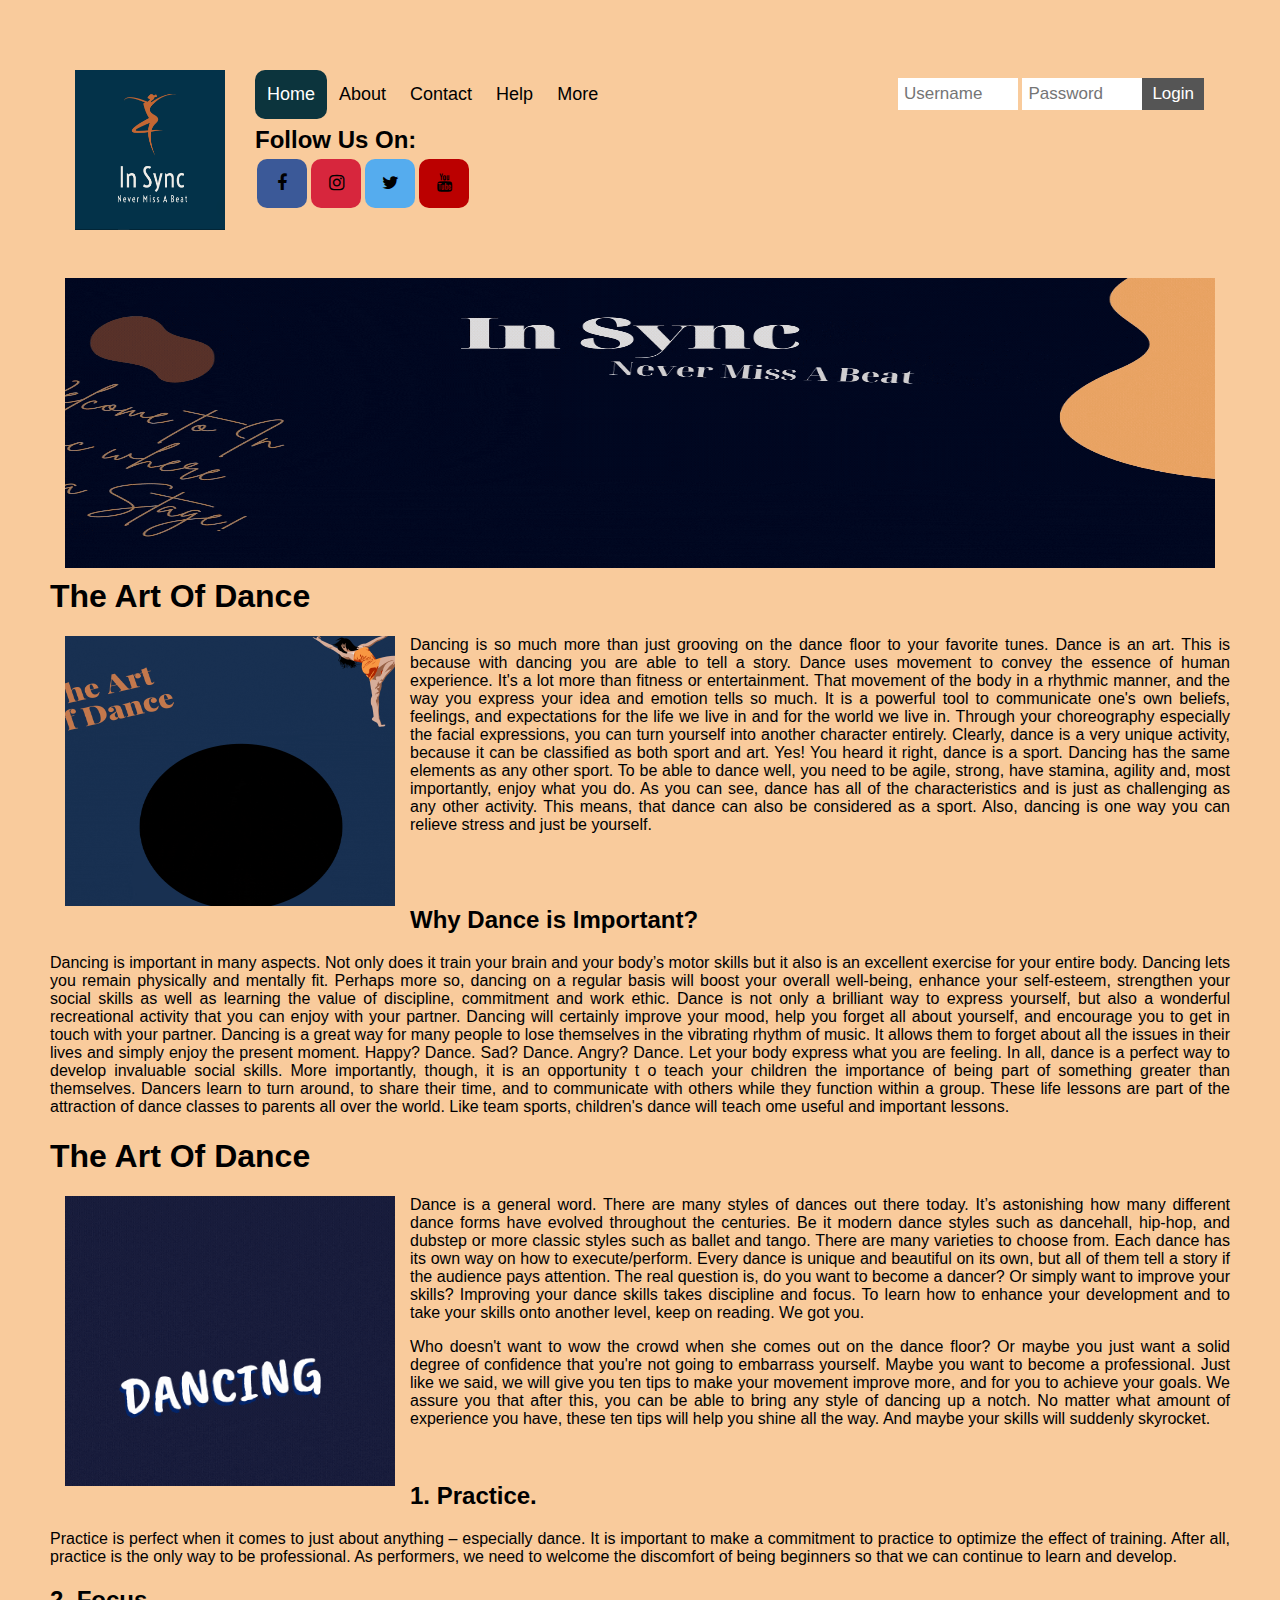
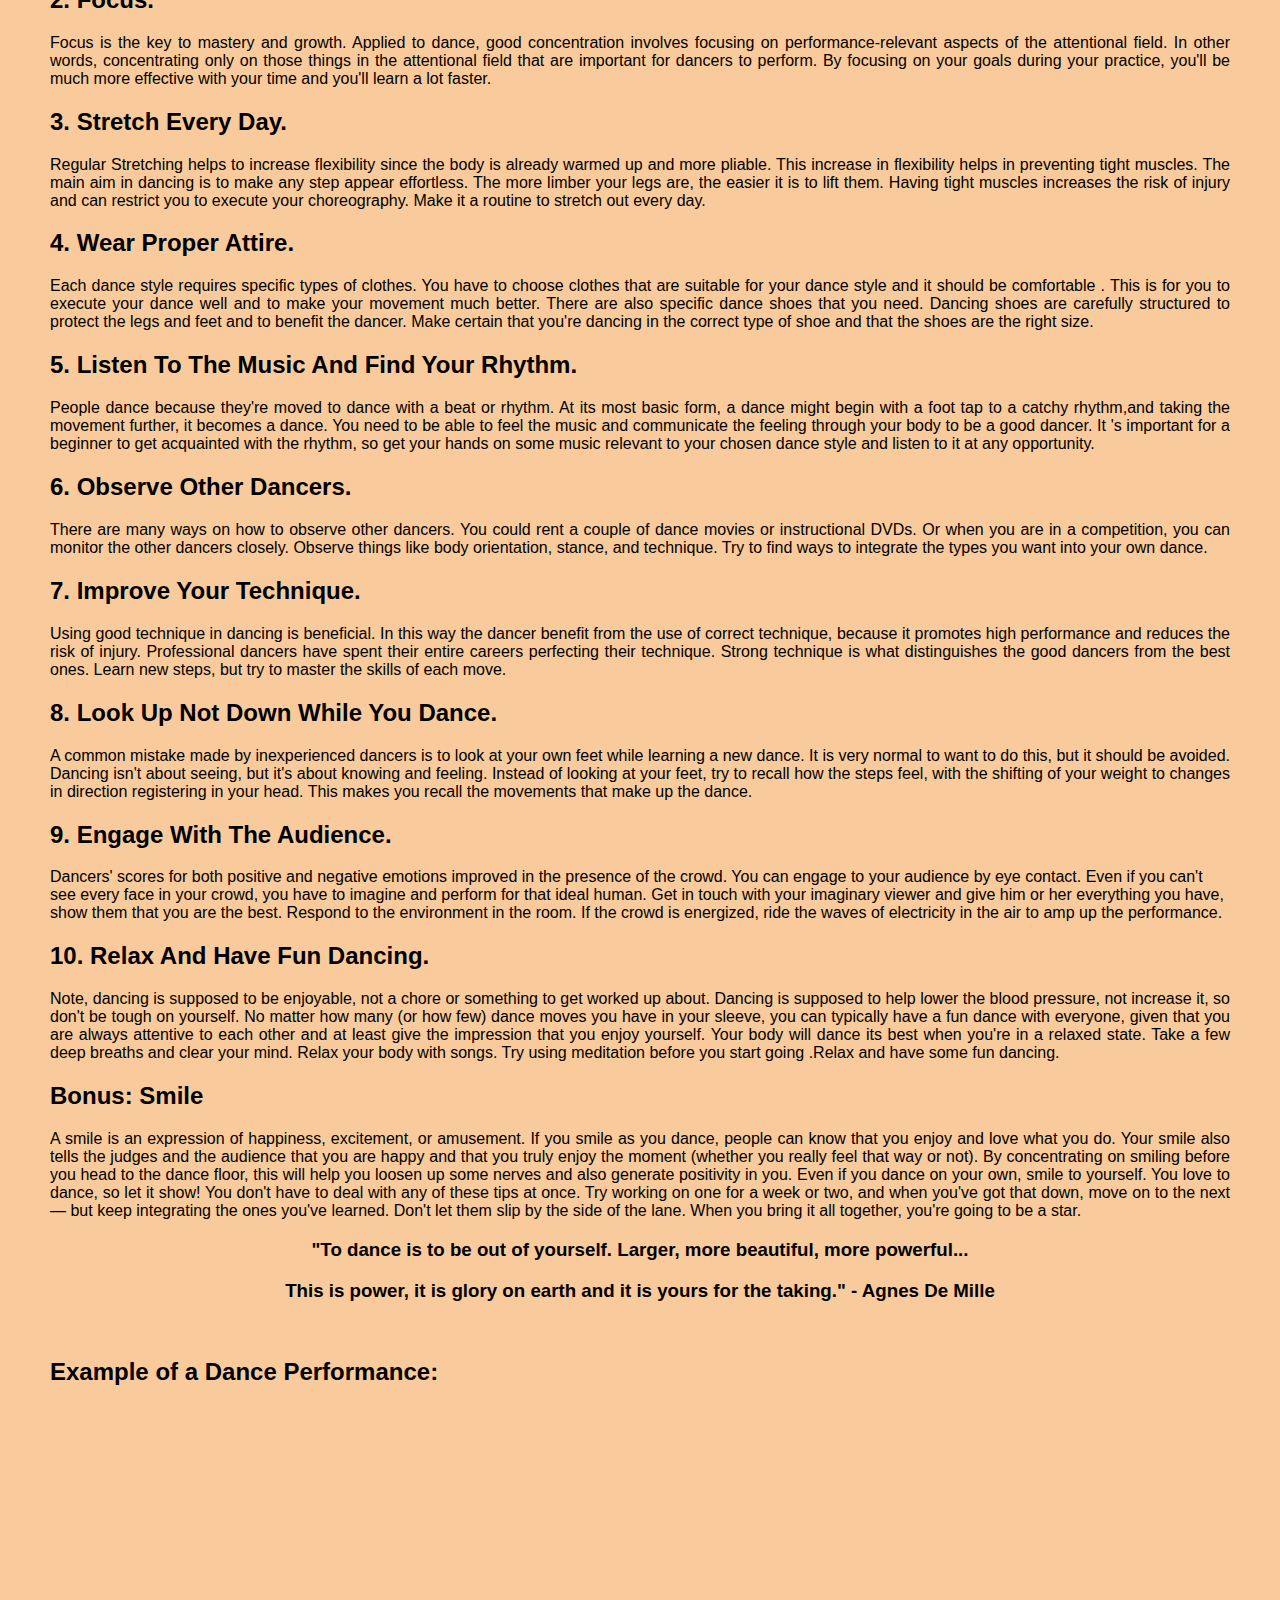
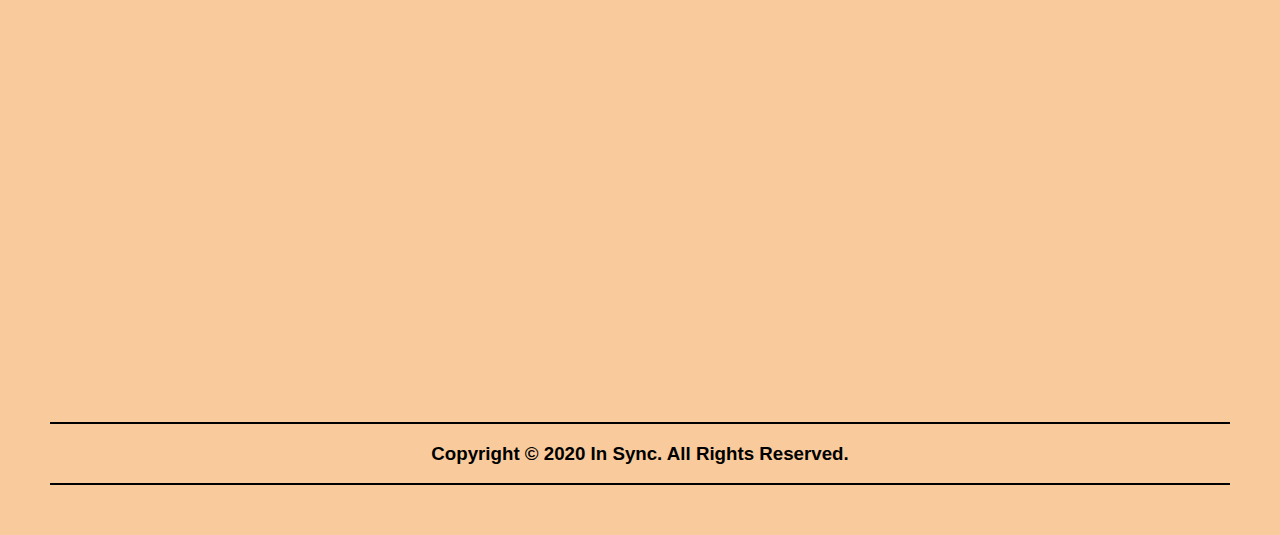
<file: index.html>
<!DOCTYPE html>
<html>
<head>
<title>In Sync</title>
<link rel="shortcut icon" type="image/x-icon" href="images/logo/favicon.png">
<meta name="viewport" content="width=device-width, initial-scale=1">
<link rel="stylesheet" href="https://cdnjs.cloudflare.com/ajax/libs/font-awesome/4.7.0/css/font-awesome.min.css">
<link rel="stylesheet" type="text/css" href="ExternalStylesheet1_Lorilla.css">
</head>
<body>
<div class="header">
  <img src="images/logo/logo.png" alt="logo" style="width:180px;height:170px;margin-right:15px;">
  <div class="header-left">
    <a class="active" href="index.html">Home</a>
    <a href="about.html">About</a>
	<a href="contact.html">Contact</a>
	<a href="help.html">Help</a>
	<a href="more.html">More</a>
  </div>
  <div class="header-right">
	<div class="login-container">
    <form action="/action_page.php">
      <input type="text" placeholder="Username" name="username">
      <input type="text" placeholder="Password" name="psw">
      <button type="submit">Login</button>
    </form>
	</div>
  </div>
  <br>
  <br>
  <h2>Follow Us On:<br>
	<!-- Add font awesome icons -->
	<a href="https://www.facebook.com/itskyla.lorilla" class="fa fa-facebook"style="width:50px";></a>
	<a href="https://www.instagram.com/mariahkaii/" class="fa fa-instagram"style="width:50px"></a>
	<a href="https://twitter.com/kairxse" class="fa fa-twitter"style="width:50px"></a>
	<a href="https://www.youtube.com/channel/UC9ZkKfofeVpRWx5agghR5mA?view_as=subscriber" class="fa fa-youtube"style="width:50px"></a>
</div>
<br>
<img src="images/homepage/header.gif" type="gif" alt="header" class="responsive">
<br>
<h1>The Art Of Dance</h1>
<span><img src="images/homepage/mlue.gif" type="gif" alt="pubmat1" style="width:360px;height:280px;"></span>
<span><p>Dancing is so much more than just grooving on the dance floor to your favorite tunes. Dance is an art.
 This is because with dancing you are able to tell a story. Dance uses movement to convey the essence of human experience. 
 It's a lot more than fitness or entertainment. That movement of the body in a rhythmic manner, and the way you express your 
 idea and emotion tells so much. It is a powerful tool to communicate one's own beliefs, feelings, and expectations for the 
 life we live in and for the world we live in. Through your choreography especially the facial expressions, you can turn yourself 
 into another character entirely. Clearly, dance is a very unique activity, because it can be classified as both sport and art. 
 Yes! You heard it right, dance is a sport. Dancing has the same elements as any other sport. To be able to dance well, you need to 
 be agile, strong, have stamina, agility and, most importantly, enjoy what you do. As you can see, dance has all of the characteristics 
 and is just as challenging as any other activity. This means, that dance can also be considered as a sport. 
 Also, dancing is one way you can relieve stress and just be yourself.</p>
<br>
<br>
<h2>Why Dance is Important?</h2>
<p>Dancing is important in many aspects. Not only does it train your brain and your body’s motor skills
but it also is an excellent exercise for your entire body. Dancing lets you remain physically and mentally fit. 
Perhaps more so, dancing on a regular basis will boost your overall well-being, enhance your self-esteem, 
strengthen your social skills as well as learning the value of discipline, commitment and work ethic.
Dance is not only a brilliant way to express yourself, but also a wonderful recreational activity that you can 
enjoy with your partner. Dancing will certainly improve your mood, help you forget all about yourself, 
and encourage you to get in touch with your partner. Dancing is a great way for many people to lose themselves 
in the vibrating rhythm of music. It allows them to forget about all the issues in their lives and simply enjoy 
the present moment. Happy? Dance. Sad? Dance. Angry? Dance. Let your body express what you are feeling. 
In all, dance is a perfect way to develop invaluable social skills. More importantly, though, it is an opportunity t
o teach your children the importance of being part of something greater than themselves. Dancers learn to turn around, 
to share their time, and to communicate with others while they function within a group. These life lessons are part 
of the attraction of dance classes to parents all over the world. Like team sports, children's dance will teach 
ome useful and important lessons.</p>
<h1>The Art Of Dance</h1>
<span><img src="images/homepage/blu.gif" type="gif" alt="pubmat1" style="width:360px;height:300px;"></span>
<span><p>Dance is a general word. There are many styles of dances out there today. It’s astonishing how many different dance 
forms have evolved throughout the centuries. Be it modern dance styles such as dancehall, hip-hop, and dubstep or more classic 
styles such as ballet and tango. There are many varieties to choose from. Each dance has its own way on how to execute/perform. 
Every dance is unique and beautiful on its own, but all of them tell a story if the audience pays attention. The real question is, 
do you want to become a dancer? Or simply want to improve your skills? Improving your dance skills takes discipline and focus. 
To learn how to enhance your development and to take your skills onto another level, keep on reading. We got you.</p></span>

<span><p>Who doesn't want to wow the crowd when she comes out on the dance floor? Or maybe you just want a solid degree of confidence 
that you're not going to embarrass yourself. Maybe you want to become a professional. Just like we said, we will give you ten tips 
to make your movement improve more, and for you to achieve your goals. We assure you that after this, you can be able to bring any style 
of dancing up a notch. No matter what amount of experience you have, these ten tips will help you shine all the way. 
And maybe your skills will suddenly skyrocket.</p></span>
<br>
<h2>1. Practice.</h2>
<p>Practice is perfect when it comes to just about anything – especially dance. It is important to make a commitment to practice to optimize the effect of training. After all, practice is the only way to be professional. As performers, we need to welcome the discomfort of being beginners so that we can continue to learn and develop.</p>

<h2>2. Focus.</h2>
<p>Focus is the key to mastery and growth. Applied to dance, good concentration involves focusing on performance-relevant aspects of the attentional field. In other words, concentrating only on those things in the attentional field that are important for dancers to perform. By focusing on your goals during your practice, you'll be much more effective with your time and you'll learn a lot faster.</p>

<h2>3. Stretch Every Day.</h2>
<p>Regular Stretching helps to increase flexibility since the body is already warmed up and more pliable. This increase in flexibility helps in preventing tight muscles. The main aim in dancing is to make any step appear effortless. The more limber your legs are, the easier it is to lift them. Having tight muscles increases the risk of injury and can restrict you to execute your choreography. Make it a routine to stretch out every day.</p>

<h2>4. Wear Proper Attire.</h2>
<p>Each dance style requires specific types of clothes. You have to choose clothes that are suitable for your dance style and it should be comfortable . This is for you to execute your dance well and to make your movement much better. There are also specific dance shoes that you need. Dancing shoes are carefully structured to protect the legs and feet and to benefit the dancer. Make certain that you're dancing in the correct type of shoe and that the shoes are the right size.</p>

<h2>5. Listen To The Music And Find Your Rhythm.</h2>
<p>People dance because they're moved to dance with a beat or rhythm. At its most basic form, a dance might begin with a foot tap to a catchy rhythm,and taking the movement further, it becomes a dance.
You need to be able to feel the music and communicate the feeling through your body to be a good dancer. It 's important for a beginner to get acquainted with the rhythm, so get your hands on some music relevant to your chosen dance style and listen to it at any opportunity.</p>

<h2>6. Observe Other Dancers.</h2>
<p>There are many ways on how to observe other dancers. You could rent a couple of dance movies or instructional DVDs. Or when you are in a competition, you can monitor the other dancers closely. Observe things like body orientation, stance, and technique. Try to find ways to integrate the types you want into your own dance.</p>

<h2>7. Improve Your Technique.</h2>
<p>Using good technique in dancing is beneficial. In this way the dancer benefit from the use of correct technique, because it promotes high performance and reduces the risk of injury. Professional dancers have spent their entire careers perfecting their technique. Strong technique is what distinguishes the good dancers from the best ones. Learn new steps, but try to master the skills of each move.</p>

<h2>8. Look Up Not Down While You Dance.</h2>
<p>A common mistake made by inexperienced dancers is to look at your own feet while learning a new dance. It is very normal to want to do this, but it should be avoided. Dancing isn't about seeing, but it's about knowing and feeling. Instead of looking at your feet, try to recall how the steps feel, with the shifting of your weight to changes in direction registering in your head. This makes you recall the movements that make up the dance.</p>

<h2>9. Engage With The Audience.</h2>
Dancers' scores for both positive and negative emotions improved in the presence of the crowd. You can engage to your audience by eye contact. Even if you can't see every face in your crowd, you have to imagine and perform for that ideal human. Get in touch with your imaginary viewer and give him or her everything you have, show them that you are the best. Respond to the environment in the room. If the crowd is energized, ride the waves of electricity in the air to amp up the performance.</p>

<h2>10. Relax And Have Fun Dancing.</h2>
<p>Note, dancing is supposed to be enjoyable, not a chore or something to get worked up about. Dancing is supposed to help lower the blood pressure, not increase it, so don't be tough on yourself. No matter how many (or how few) dance moves you have in your sleeve, you can typically have a fun dance with everyone, given that you are always attentive to each other and at least give the impression that you enjoy yourself. Your body will dance its best when you're in a relaxed state. Take a few deep breaths and clear your mind. Relax your body with songs. Try using meditation before you start going .Relax and have some fun dancing.</p>

<h2>Bonus: Smile</h2>

<p>A smile is an expression of happiness, excitement, or amusement. If you smile as you dance, people can know that you enjoy and love what you do. Your smile also tells the judges and the audience that you are happy and that you truly enjoy the moment (whether you really feel that way or not). By concentrating on smiling before you head to the dance floor, this will help you loosen up some nerves and also generate positivity in you. Even if you dance on your own, smile to yourself. You love to dance, so let it show! 
You don't have to deal with any of these tips at once. Try working on one for a week or two, and when you've got that down, move on to the next — but keep integrating the ones you've learned. Don't let them slip by the side of the lane. When you bring it all together, you're going to be a star.</p>

<h3>"To dance is to be out of yourself. Larger, more beautiful, more powerful...</h3><h3>This is power, it is glory on earth and it is yours for the taking." - Agnes De Mille</h3>
<br>
<h2>Example of a Dance Performance:</h2>
  <div class="container"> 
  <iframe class="responsive-iframe" src="https://www.youtube.com/embed/lKF3lRkYzIU"></iframe>
</div>
<br>
<hr class="solid" color="black" height=3px >
<footer>
  <h3>Copyright &copy 2020 In Sync. All Rights Reserved.</h3>
</footer>
<hr class="solid" color="black" height=3px >
</body>
</html>
</file>
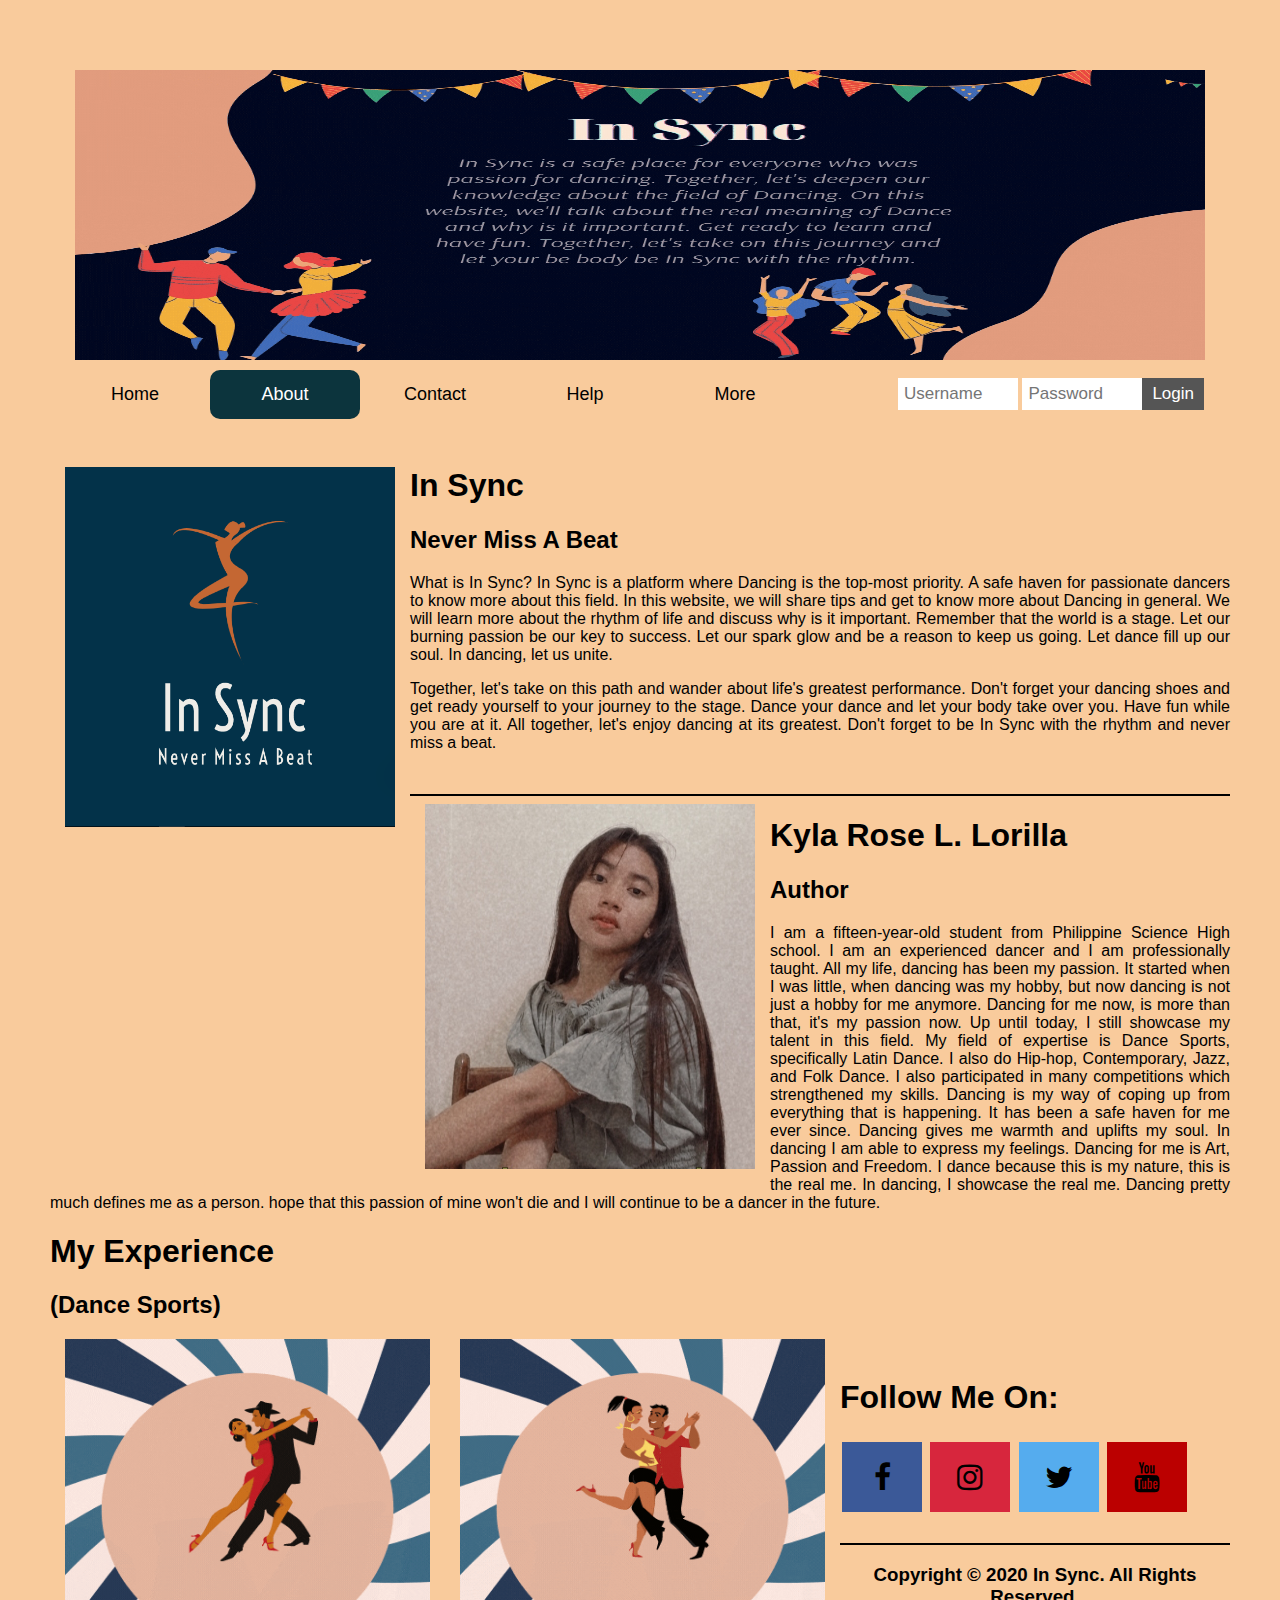
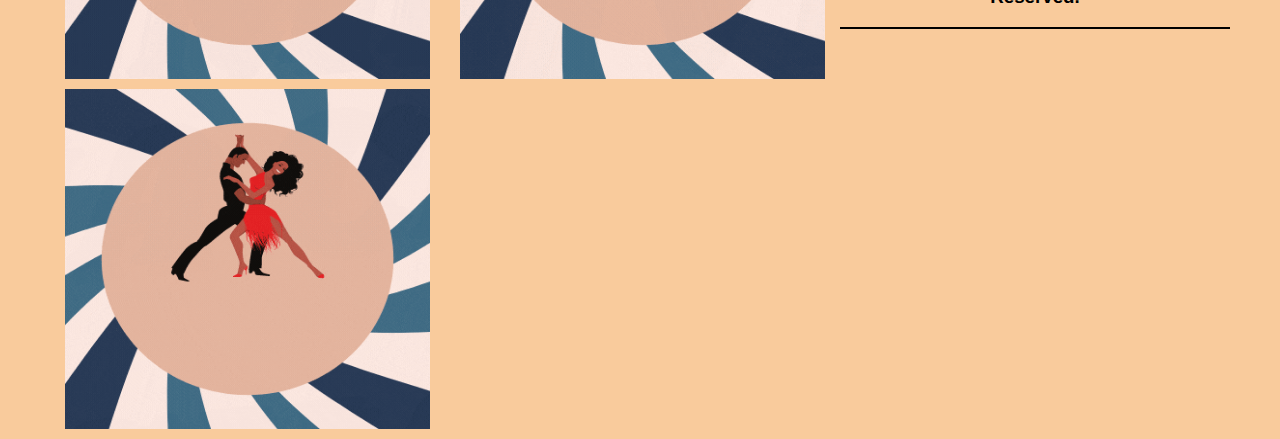
<file: about.html>
<!DOCTYPE>
<html>
<head>
<title>In Sync</title>
<link rel="shortcut icon" type="image/x-icon" href="images/logo/favicon.png"/>
<meta name="viewport" content="width=device-width, initial-scale=1">
<link rel="stylesheet" href="https://cdnjs.cloudflare.com/ajax/libs/font-awesome/4.7.0/css/font-awesome.min.css">
<link rel="stylesheet" type="text/css" href="ExternalStylesheet2_Lorilla.css">
</head>
<body>
<div class="header">
<img src="images/about/header.gif" type="gif" alt="header" class="responsive">
<br>
<div class="header-left">
    <a href="index.html"style="width:150px;">Home</a>
    <a class="active" href="about.html"style="width:150px;">About</a>
	<a href="contact.html"style="width:150px;">Contact</a>
	<a href="help.html"style="width:150px;">Help</a>
	<a href="more.html"style="width:150px;">More</a>
  </div>
  <div class="header-right">
	<div class="login-container">
    <form action="/action_page.php">
      <input type="text" placeholder="Username" name="username">
      <input type="text" placeholder="Password" name="psw">
      <button type="submit">Login</button>
    </form>
	</div>
  </div>
 </div>
<span><img src="images/logo/logo.png" alt="logo" style="width:360px;height:370px;"></span>
<span><h1>In Sync</h1><h2>Never Miss A Beat</h2><p>What is In Sync? In Sync is a platform where Dancing is the top-most priority. 
A safe haven for passionate dancers to know more about this field. In this website, we will share tips and get to know more about Dancing in general. 
We will learn more about the rhythm of life and discuss why is it important. Remember that the world is a stage. Let our burning passion be our key to success. 
Let our spark glow and be a reason to keep us going. Let dance fill up our soul. In dancing, let us unite.</p></span>

<span><p>Together, let's take on this path and wander about life's greatest performance. Don't forget your dancing shoes and get ready yourself to your journey to the stage. 
Dance your dance and let your body take over you. Have fun while you are at it. All together, let's enjoy dancing at its greatest. 
Don't forget to be In Sync with the rhythm and never miss a beat.</p> <span>
<br>
<hr class="solid" color="black" height=3px >
<span><img src="images/about/author.jpg"alt="author" style="width:360px;height:375px;"></span>
<span><h1>Kyla Rose L. Lorilla</h1><h2>Author</h2><p>I am a fifteen-year-old student from Philippine Science High school. I am an experienced dancer 
and I am professionally taught. All my life, dancing has been my passion. It started when I was little, when dancing was my hobby, 
but now dancing is not just a hobby for me anymore. Dancing for me now, is more than that, it's my passion now. Up until today, 
I still showcase my talent in this field. My field of expertise is Dance Sports, specifically Latin Dance. I also do Hip-hop, Contemporary, 
Jazz, and Folk Dance. I also participated in many competitions which strengthened my skills. Dancing is my way of coping up from everything that is happening. 
It has been a safe haven for me ever since. Dancing gives me warmth and uplifts my soul. In dancing I am able to express my feelings. Dancing for me is Art, 
Passion and Freedom. I dance because this is my nature, this is the real me. In dancing, I showcase the real me. Dancing pretty much defines me as a person. 
hope that this passion of mine won't die and I will continue to be a dancer in the future.</p></span>
<h1>My Experience</h1>
<h2>(Dance Sports)</h2>
<div class="row">
  <div class="column">
    <a href="https://www.youtube.com/watch?v=RfuLMBUCEqk&feature=youtu.be"><img src="images/homepage/bsamba.gif" type="gif" alt="samba" style="width:395px; height:350px;"></a>
  </div>
  <div class="column">
    <a href="https://www.youtube.com/watch?v=RiipxfvpfVg&feature=youtu.be"><img src="images/homepage/bjive.gif" type="gif" alt="jive" style="width:395px; height:350px;"></a>
  </div>
  <div class="column">
    <a href="https://www.youtube.com/watch?v=pmpgnCyDTCs&feature=youtu.be"><img src="images/homepage/bchachacha.gif" type="gif" alt="chachacha" style="width:395px; height:350px;"></a>
  </div>
</div>
<br>
<h1>Follow Me On:</h1>
	<!-- Add font awesome icons -->
	<a href="https://www.facebook.com/itskyla.lorilla" class="fa fa-facebook" style="width:80px; height:70px;"></a>
	<a href="https://www.instagram.com/mariahkaii/" class="fa fa-instagram"style="width:80px; height:70px;"></a>
	<a href="https://twitter.com/kairxse" class="fa fa-twitter"style="width:80px; height:70px;"></a>
	<a href="https://www.youtube.com/channel/UC9ZkKfofeVpRWx5agghR5mA?view_as=subscriber" class="fa fa-youtube"style="width:80px; height:70px;"></a>
<br>
<br>
<hr class="solid" color="black" height=3px >
<footer>
  <h3>Copyright &copy 2020 In Sync. All Rights Reserved.</h3>
</footer>
<hr class="solid" color="black" height=3px >
</body>
</html>
</file>
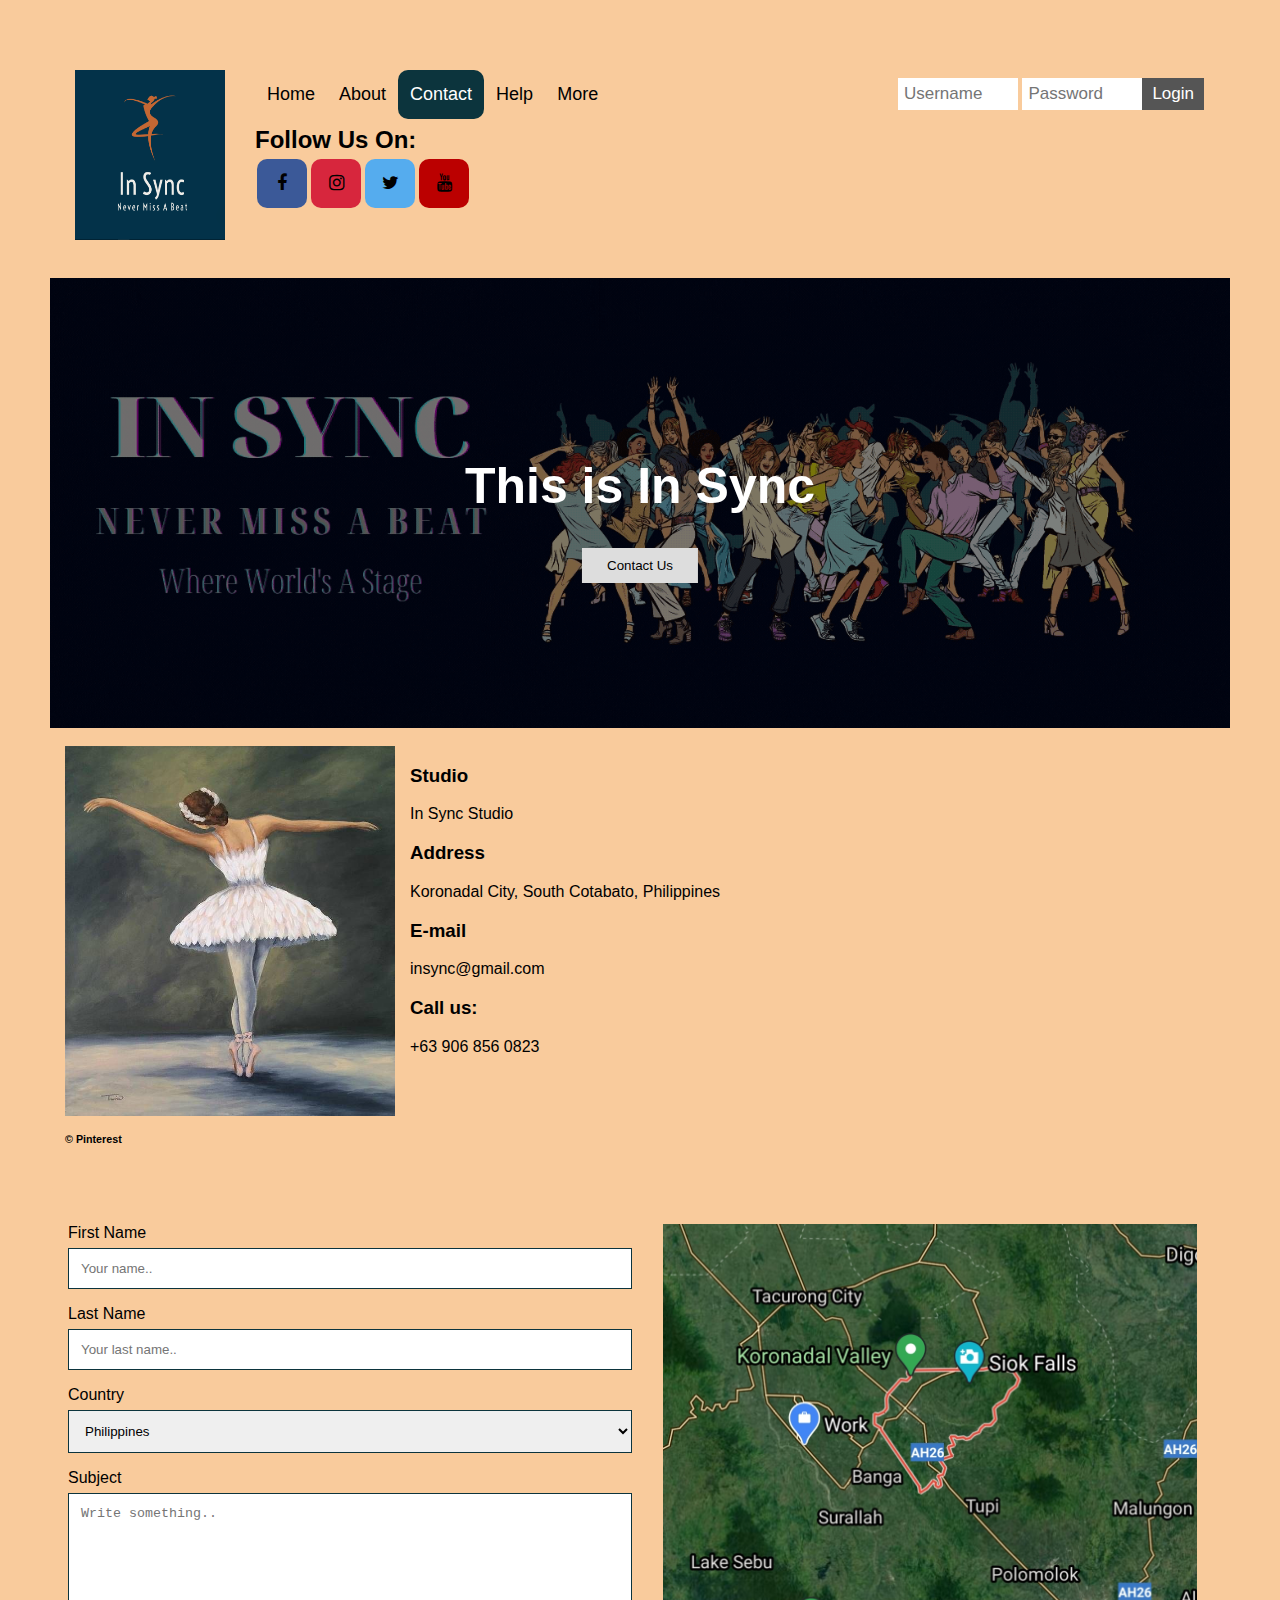
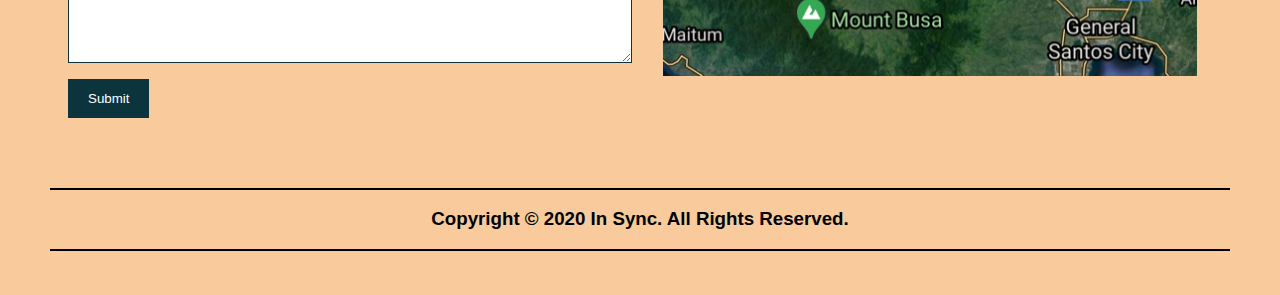
<file: contact.html>
<title>In Sync</title>
<link rel="shortcut icon" type="image/x-icon" href="images/logo/favicon.png"/>
<meta name="viewport" content="width=device-width, initial-scale=1">
<link rel="stylesheet" href="https://cdnjs.cloudflare.com/ajax/libs/font-awesome/4.7.0/css/font-awesome.min.css">
<link rel="stylesheet" type="text/css" href="ExternalStylesheet3_Lorilla.css">
</head>
<body>
<div class="header">
  <img src="images/logo/logo.png" alt="logo" style="width:180px;height:170px;margin-right:15px;">
  <div class="header-left">
    <a href="index.html">Home</a>
    <a href="about.html">About</a>
	<a class="active" href="contact.html">Contact</a>
	<a href="help.html">Help</a>
	<a href="more.html">More</a>
  </div>
  <div class="header-right">
	<div class="login-container">
    <form action="/action_page.php">
      <input type="text" placeholder="Username" name="username">
      <input type="text" placeholder="Password" name="psw">
      <button type="submit">Login</button>
    </form>
	</div>
  </div>
  <br>
  <br>
  <h2>Follow Us On:<br>
	<!-- Add font awesome icons -->
	<a href="https://www.facebook.com/itskyla.lorilla" class="fa fa-facebook"style="width:50px";></a>
	<a href="https://www.instagram.com/mariahkaii/" class="fa fa-instagram"style="width:50px"></a>
	<a href="https://twitter.com/kairxse" class="fa fa-twitter"style="width:50px"></a>
	<a href="https://www.youtube.com/channel/UC9ZkKfofeVpRWx5agghR5mA?view_as=subscriber" class="fa fa-youtube"style="width:50px"></a>
</div>
<br>
<div class="hero-image">
  <div class="hero-text">
    <h1 style="font-size:50px">This is In Sync</h1>
    <button>Contact Us</button>
  </div>
</div>
<br>
<span><img src="images/contact/header1.jpg" alt="pubmat" style="width:360px;height:370px;"></span>
	<span><h3>Studio</h3><p> In Sync Studio</p></span>
	<span><h3>Address</h3><p> Koronadal City, South Cotabato, Philippines</p></span>
	<span><h3>E-mail</h3><p> insync@gmail.com</p></span>
	<span><h3>Call us:</h3><p> +63 906 856 0823</p></span>
	<br>
	<br>
	<h6>&copy Pinterest</h6>
<br>	
<div class="container">
  <div class="row">
    <div class="column">
      <img src="images/contact/map.jpg" style="width:100%">
    </div>
    <div class="column">
      <form action="/action_page.php">
        <label for="fname">First Name</label>
        <input type="text" id="fname" name="firstname" placeholder="Your name..">
        <label for="lname">Last Name</label>
        <input type="text" id="lname" name="lastname" placeholder="Your last name..">
        <label for="country">Country</label>
        <select id="country" name="country">
          <option value="philippines">Philippines</option>
          <option value="canada">Canada</option>
          <option value="usa">USA</option>
		  <option value="australia">Australia</option>
		  <option value="korea">Korea</option>
		  <option value="usa">China</option>
		  <option value="indonesia">Indonesia</option>
		  <option value="thailand">Thailand</option>
		  <option value="japan">Japan</option>
		  <option value="malaysia">Malaysia</option>
        </select>
        <label for="subject">Subject</label>
        <textarea id="subject" name="subject" placeholder="Write something.." style="height:170px"></textarea>
		 <input type="submit" formmethod="post" value="Submit">
      </form>
    </div>
  </div>
</div>
<hr class="solid" color="black" height=3px >
<footer>
  <h3>Copyright &copy 2020 In Sync. All Rights Reserved.</h3>
</footer>
<hr class="solid" color="black" height=3px >
<br>
<br>
</body>
</html>
</file>
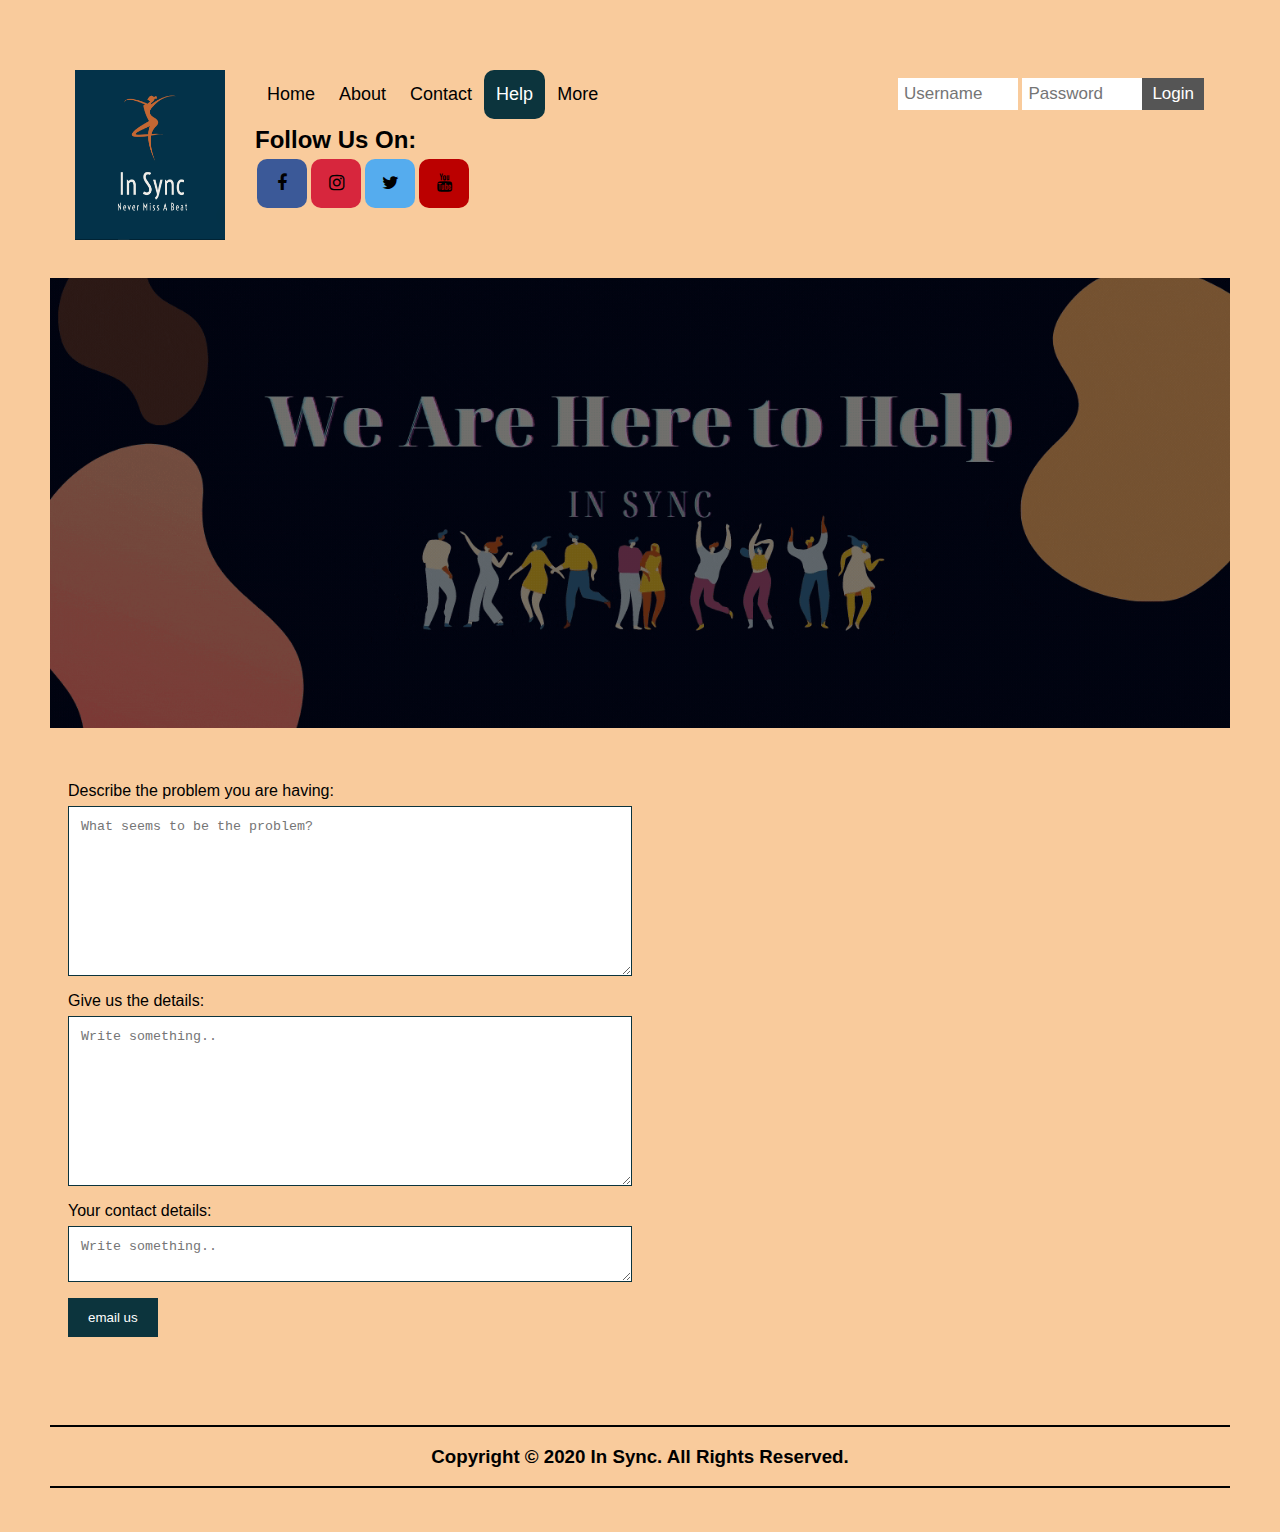
<file: help.html>
<title>In Sync</title>
<link rel="shortcut icon" type="image/x-icon" href="images/logo/favicon.png"/>
<meta name="viewport" content="width=device-width, initial-scale=1">
<link rel="stylesheet" href="https://cdnjs.cloudflare.com/ajax/libs/font-awesome/4.7.0/css/font-awesome.min.css">
<link rel="stylesheet" type="text/css" href="ExternalStylesheet4_Lorilla.css">
</head>
<body>
<div class="header">
  <img src="images/logo/logo.png" alt="logo" style="width:180px;height:170px;margin-right:15px;">
  <div class="header-left">
    <a href="index.html">Home</a>
    <a href="about.html">About</a>
	<a href="contact.html">Contact</a>
	<a class="active" href="help.html">Help</a>
	<a href="more.html">More</a>
  </div>
  <div class="header-right">
	<div class="login-container">
    <form action="/action_page.php">
      <input type="text" placeholder="Username" name="username">
      <input type="text" placeholder="Password" name="psw">
      <button type="submit">Login</button>
    </form>
	</div>
  </div>
  <br>
  <br>
  <h2>Follow Us On:<br>
	<!-- Add font awesome icons -->
	<a href="https://www.facebook.com/itskyla.lorilla" class="fa fa-facebook"style="width:50px";></a>
	<a href="https://www.instagram.com/mariahkaii/" class="fa fa-instagram"style="width:50px"></a>
	<a href="https://twitter.com/kairxse" class="fa fa-twitter"style="width:50px"></a>
	<a href="https://www.youtube.com/channel/UC9ZkKfofeVpRWx5agghR5mA?view_as=subscriber" class="fa fa-youtube"style="width:50px"></a>
</div>
<br>
<div class="hero-image">
</div>
<br>
<div class="container">
  <div class="row">
    <div class="column">
      <form action="/action_page.php">
		<label for="problem">Describe the problem you are having:</label>
        <textarea id="problem" name="problem" placeholder="What seems to be the problem?" style="height:170px"></textarea>
		<label for="deets">Give us the details:</label>
        <textarea id="deets" name="deets" placeholder="Write something.." style="height:170px"></textarea>
        <label for="contact">Your contact details:</label>
        <textarea id="contact" name="contact" placeholder="Write something.."></textarea>
		 <input type="submit" formmethod="post" value="email us">
      </form>
    </div>
  </div>
</div>
<br>
<hr class="solid" color="black" height=3px >
<footer>
  <h3>Copyright &copy 2020 In Sync. All Rights Reserved.</h3>
</footer>
<hr class="solid" color="black" height=3px >
<br>
<br>
</body>
</html>
</file>
<file: ExternalStylesheet1_Lorilla.css>
* {box-sizing: border-box;}
img {
	float: left;
	padding-right:15px;
	padding-left:15px;
	padding-bottom: 10px;
}
.responsive {
  width: 100%;
  height:300px;
}

body { 
  background-color: #F9CB9C;
  margin: 50px;
  font-family: "Comic Sans MS", cursive, sans-serif;
}
p{
	text-align:justify;
}
h3{
	text-align: center;
}
.header {
  overflow: hidden;
  background-color: #F9CB9C;
  padding: 20px 10px;
}

.header a {
  float: left;
  color: black;
  text-align: center;
  padding: 12px;
  text-decoration: none;
  font-size: 18px; 
  line-height: 25px;
  border-radius: 10px;
}
.header a:hover {
  background-color: #0C343D;
  color: white;
}

.header a.active {
  background-color: #0C343D;
  color: white;
}

.header-right {
  float: right;
}
.header .login-container {
  float: right;
}

.header input[type=text] {
  padding: 6px;
  margin-top: 8px;
  font-size: 17px;
  border: none;
  width:120px;
}

.header .login-container button {
  float: right;
  padding: 6px 10px;
  margin-top: 8px;
  margin-right: 16px;
  background-color: #555;
  color: white;
  font-size: 17px;
  border: none;
  cursor: pointer;
}

.header .login-container button:hover {
  background-color: #0C343D;
}
@media screen and (max-width: 500px) {
  .header a {
    float: none;
    display: block;
    text-align: left;
  }
  
  .header-right {
    float: none;
  }
  .header .login-container {
    float: none;
  }
  .header a, .topnav input[type=text], .topnav .login-container button {
    float: none;
    display: block;
    text-align: left;
    width: 100%;
    margin: 0;
    padding: 14px;
  }
  .header input[type=text] {
    border: 1px solid #ccc;  
  }
}
.fa {
  padding: 20px;
  font-size: 30px;
  width: 30px;
  text-align: center;
  text-decoration: none;
  margin: 5px 2px;
}

.fa:hover {
    opacity: 1;
}

.fa-facebook {
  background: #3B5998;
  color: black;
}

.fa-twitter {
  background: #55ACEE;
  color: black;
}
.fa-instagram {
  background:#D7263D;
  color: black;
}
.fa-youtube {
  background: #bb0000;
  color: black;
}
* {
  box-sizing: border-box;
}

.column {
  float: left;
  width: 33.33%;
  padding: 15px;
}

/* Clearfix (clear floats) */
.row::after {
  content: "";
  clear: both;
  display: table;
}
.container {
  position: relative;
  width: 100%;
  overflow: hidden;
  padding-top: 50%; 
}
.responsive-iframe {
  position: absolute;
  top: 0;
  left: 0;
  bottom: 0;
  right: 0;
  width: 100%;
  height: 100%;
  border: none;
}
</file>
<file: ExternalStylesheet2_Lorilla.css>
* {box-sizing: border-box;}
img {
	float: left;
	padding-right:15px;
	padding-left:15px;
	padding-bottom: 10px;
}
.responsive {
  width: 100%;
  height:300px;
}
body { 
  background-color: #F9CB9C;
  margin: 50px;
  font-family: "Comic Sans MS", cursive, sans-serif;
}
p{
	text-align:justify;
}
.header {
  overflow: hidden;
  background-color: #F9CB9C;
  padding: 20px 10px;
}
.header a {
  float: left;
  color: black;
  text-align: center;
  padding: 12px;
  text-decoration: none;
  font-size: 18px; 
  line-height: 25px;
  border-radius: 10px;
}
.header a:hover {
  background-color: #0C343D;
  color: white;
}

.header a.active {
  background-color: #0C343D;
  color: white;
}
.header .login-container {
  float: right;
}

.header input[type=text] {
  padding: 6px;
  margin-top: 8px;
  font-size: 17px;
  border: none;
  width:120px;
}

.header .login-container button {
  float: right;
  padding: 6px 10px;
  margin-top: 8px;
  margin-right: 16px;
  background-color: #555;
  color: white;
  font-size: 17px;
  border: none;
  cursor: pointer;
}

.header .login-container button:hover {
  background-color: #0C343D;
}
@media screen and (max-width: 500px) {
  .header a {
    float: none;
    display: block;
    text-align: left;
  }
  
  .header-right {
    float: none;
  }
  .header .login-container {
    float: none;
  }
  .header a, .topnav input[type=text], .topnav .login-container button {
    float: none;
    display: block;
    text-align: left;
    width: 100%;
    margin: 0;
    padding: 14px;
  }
  .header input[type=text] {
    border: 1px solid #ccc;  
  }
}
.fa {
  padding: 20px;
  font-size: 30px;
  width: 30px;
  text-align: center;
  text-decoration: none;
  margin: 5px 2px;
}

.fa:hover {
    opacity: 1;
}

.fa-facebook {
  background: #3B5998;
  color: black;
}

.fa-twitter {
  background: #55ACEE;
  color: black;
}
.fa-instagram {
  background:#D7263D;
  color: black;
}
.fa-youtube {
  background: #bb0000;
  color: black;
}
footer{
	text-align: center;
}
</file>
<file: ExternalStylesheet3_Lorilla.css>
* {box-sizing: border-box;}
img {
	float: left;
	padding-right:15px;
	padding-left:15px;
}
h6{
	padding-left:15px;
}
.responsive {
  width: 100%;
  height:300px;
}
body { 
  background-color: #F9CB9C;
  height: 100%;
  margin: 50px;
  font-family:  Arial, Helvetica, sans-serif;
}
p{
	text-align:justify;
}
.header {
  overflow: hidden;
  background-color: #F9CB9C;
  padding: 20px 10px;
}

.header a {
  float: left;
  color: black;
  text-align: center;
  padding: 12px;
  text-decoration: none;
  font-size: 18px; 
  line-height: 25px;
  border-radius: 10px;
}
.header a:hover {
  background-color: #0C343D;
  color: white;
}

.header a.active {
  background-color: #0C343D;
  color: white;
}

.header-right {
  float: right;
}
.header .login-container {
  float: right;
}

.header input[type=text] {
  padding: 6px;
  margin-top: 8px;
  font-size: 17px;
  border: none;
  width:120px;
}

.header .login-container button {
  float: right;
  padding: 6px 10px;
  margin-top: 8px;
  margin-right: 16px;
  background-color: #555;
  color: white;
  font-size: 17px;
  border: none;
  cursor: pointer;
}

.header .login-container button:hover {
  background-color: #0C343D;
}
.fa {
  padding: 20px;
  font-size: 30px;
  width: 30px;
  text-align: center;
  text-decoration: none;
  margin: 5px 2px;
}

.fa:hover {
    opacity: 1;
}

.fa-facebook {
  background: #3B5998;
  color: black;
}

.fa-twitter {
  background: #55ACEE;
  color: black;
}
.fa-instagram {
  background:#D7263D;
  color: black;
}
.fa-youtube {
  background: #bb0000;
  color: black;
}
/* Style inputs */
input[type=text], select, textarea {
  width: 100%;
  padding: 12px;
  border: 1px solid #0C343D;
  margin-top: 6px;
  margin-bottom: 16px;
  resize: vertical;
}
input[type=submit] {
  background-color: #0C343D;
  color: white;
  padding: 12px 20px;
  border: none;
  cursor: pointer;
}
input[type=submit]:hover {
  background-color: #0C343D;
}
/* Style the container/contact section */
.container {
  border-radius: 5px;
  background-color: #F9CB9C;;
  padding: 10px;
}
/* Create two columns that float next to eachother */
.column {
  float: right;
  width: 50%;
  margin-top: 6px;
  margin-bottom: 16px;
  padding: 20px 8px;
}
/* Clear floats after the columns */
.row:after {
  content: "";
  display: table;
  clear: both;
}
/* Responsive layout - when the screen is less than 600px wide, make the two columns stack on top of each other instead of next to each other */
@media screen and (max-width: 650px) {
  .column, input[type=submit] {
    width: 100%;
    margin-top: 0;
	padding-left:0px;
  }
  .header a {
    float: none;
    display: block;
    text-align: left;
`}
.header .login-container {
    float: none;
  }
  .header a, .topnav input[type=text], .topnav .login-container button {
    float: none;
    display: block;
    text-align: left;
    width: 100%;
    margin: 0;
    padding: 14px;
  }
  .header input[type=text] {
    border: 1px solid #ccc;  
  }
}
footer{
	text-align: center;
}
.hero-image {
  background-image: linear-gradient(rgba(0, 0, 0, 0.5), rgba(0, 0, 0, 0.5)), url("images/contact/header.gif");
  height: 50%;
  background-position: center;
  background-repeat: no-repeat;
  background-size: cover;
  position: relative;
}
.hero-text {
  text-align: center;
  position: absolute;
  top: 50%;
  left: 50%;
  transform: translate(-50%, -50%);
  color: white;
}

.hero-text button {
  border: none;
  outline: 0;
  display: inline-block;
  padding: 10px 25px;
  color: black;
  background-color: #ddd;
  text-align: center;
  cursor: pointer;
}

.hero-text button:hover {
  background-color: #555;
  color: white;
}
</file>
<file: ExternalStylesheet4_Lorilla.css>
* {box-sizing: border-box;}
img {
	float: left;
	padding-right:15px;
	padding-left:15px;
}
h6{
	padding-left:15px;
}
.responsive {
  width: 100%;
  height:300px;
}
body { 
  background-color: #F9CB9C;
  height: 100%;
  margin: 50px;
  font-family:  Arial, Helvetica, sans-serif;
}
p{
	text-align:justify;
}
.header {
  overflow: hidden;
  background-color: #F9CB9C;
  padding: 20px 10px;
}

.header a {
  float: left;
  color: black;
  text-align: center;
  padding: 12px;
  text-decoration: none;
  font-size: 18px; 
  line-height: 25px;
  border-radius: 10px;
}
.header a:hover {
  background-color: #0C343D;
  color: white;
}

.header a.active {
  background-color: #0C343D;
  color: white;
}

.header-right {
  float: right;
}
.header .login-container {
  float: right;
}

.header input[type=text] {
  padding: 6px;
  margin-top: 8px;
  font-size: 17px;
  border: none;
  width:120px;
}

.header .login-container button {
  float: right;
  padding: 6px 10px;
  margin-top: 8px;
  margin-right: 16px;
  background-color: #555;
  color: white;
  font-size: 17px;
  border: none;
  cursor: pointer;
}

.header .login-container button:hover {
  background-color: #0C343D;
}
.fa {
  padding: 20px;
  font-size: 30px;
  width: 30px;
  text-align: center;
  text-decoration: none;
  margin: 5px 2px;
}

.fa:hover {
    opacity: 1;
}

.fa-facebook {
  background: #3B5998;
  color: black;
}

.fa-twitter {
  background: #55ACEE;
  color: black;
}
.fa-instagram {
  background:#D7263D;
  color: black;
}
.fa-youtube {
  background: #bb0000;
  color: black;
}
/* Style inputs */
input[type=text], select, textarea {
  width: 100%;
  padding: 12px;
  border: 1px solid #0C343D;
  margin-top: 6px;
  margin-bottom: 16px;
  resize: vertical;
}
input[type=submit] {
  background-color: #0C343D;
  color: white;
  padding: 12px 20px;
  border: none;
  cursor: pointer;
}
input[type=submit]:hover {
  background-color: #0C343D;
}
/* Style the container/contact section */
.container {
  border-radius: 5px;
  background-color: #F9CB9C;;
  padding: 10px;
}
/* Create two columns that float next to eachother */
.column {
  float: left;
  width: 50%;
  margin-top: 6px;
  margin-bottom: 16px;
  padding: 20px 8px;
}
/* Clear floats after the columns */
.row:after {
  content: "";
  display: table;
  clear: both;
}
/* Responsive layout - when the screen is less than 600px wide, make the two columns stack on top of each other instead of next to each other */
@media screen and (max-width: 650px) {
  .column, input[type=submit] {
    width: 100%;
    margin-top: 0;
	padding-left:0px;
  }
  .header a {
    float: none;
    display: block;
    text-align: left;
`}
 .header .login-container {
    float: none;
  }
  .header a, .topnav input[type=text], .topnav .login-container button {
    float: none;
    display: block;
    text-align: left;
    width: 100%;
    margin: 0;
    padding: 14px;
  }
  .header input[type=text] {
    border: 1px solid #ccc;  
  }
}
footer{
	text-align: center;
}
.hero-image {
  background-image: linear-gradient(rgba(0, 0, 0, 0.5), rgba(0, 0, 0, 0.5)), url("images/help/header.gif");
  height: 50%;
  background-position: center;
  background-repeat: no-repeat;
  background-size: cover;
  position: relative;
}
</file>
